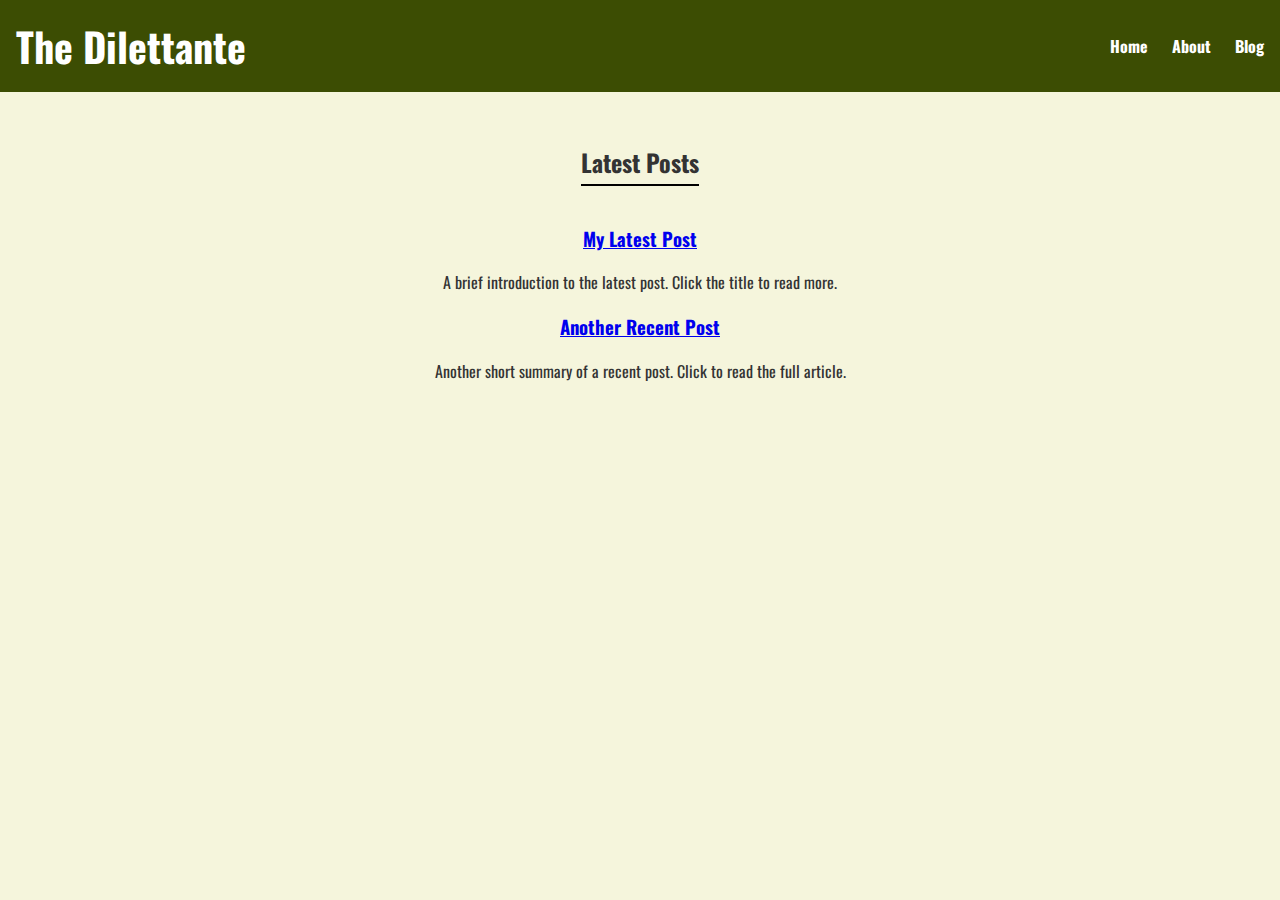
<file: index.html>
<!DOCTYPE html>
<html lang="en">
<head>
    <meta charset="UTF-8">
    <meta name="viewport" content="width=device-width, initial-scale=1.0">
    <title>The Dilettante</title>
    <link rel="stylesheet" href="https://fonts.googleapis.com/css2?family=Oswald:wght@700&display=swap">
    <link rel="stylesheet" href="assets/styles.css">
    <style>
      body {
        font-family: "Oswald", serif;
      }
      .latest-posts {
            text-align: center;
            margin: 0 auto;
            max-width: 800px;
        }

      .latest-posts-title {
            display: inline-block;
            border-bottom: 2px solid #000;
            padding-bottom: 4px;
        }
    </style>

</head>
<body>
    <header>
        <div class="title">The Dilettante</div>
        <nav>
          <ul class="nav-links">
            <li><a href="index.html">Home</a></li>
            <li><a href="pages/about.html">About</a></li>
            <li><a href="pages/blog.html">Blog</a></li>
          </ul>
          <div class="menu-icon" onclick="toggleMenu()">☰</div>
        </nav>
    </header>

    <main>
      <section class="latest-posts">
        <h2 class="latest-posts-title">Latest Posts</h2>
        <div class="latest-posts">
          <article>
              <h3><a href="blog.html#post1">My Latest Post</a></h3>
              <p>A brief introduction to the latest post. Click the title to read more.</p>
          </article>
        </div>  
        <article>
            <h3><a href="blog.html#post2">Another Recent Post</a></h3>
            <p>Another short summary of a recent post. Click to read the full article.</p>
        </article>
    </section>
    </main>

    <script>
      function toggleMenu() {
        const navLinks = document.querySelector('.nav-links');
        navLinks.classList.toggle('active');
      }
    </script>
</body>
</html>
</file>
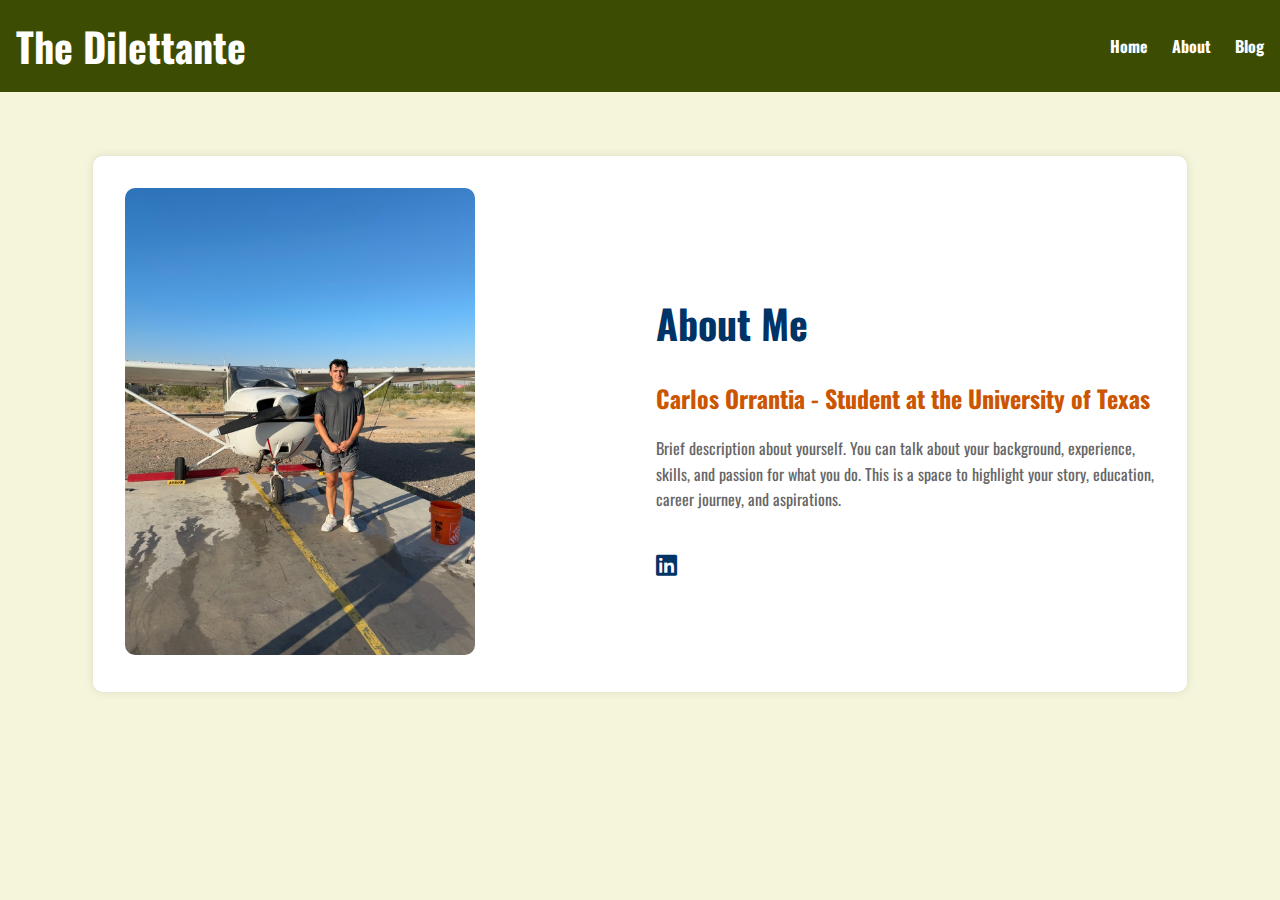
<file: pages/about.html>
<!DOCTYPE html>
<html lang="en">
<head>
    <meta charset="UTF-8">
    <meta name="viewport" content="width=device-width, initial-scale=1.0">
    <title>About Me - The Dilettante</title>
    <link rel="stylesheet" href="../assets/styles.css">
    <link rel="stylesheet" href="https://cdnjs.cloudflare.com/ajax/libs/font-awesome/6.0.0/css/all.min.css">
    <link rel="stylesheet" href="https://fonts.googleapis.com/css2?family=Oswald:wght@700&display=swap">
    <style>
      body {
        font-family: "Oswald", serif;
      }
    </style>
</head>
<body>
    <header>
        <div class="title">The Dilettante</div>
        <nav>
          <ul class="nav-links">
            <li><a href="../index.html">Home</a></li>
            <li><a href="about.html" class="active">About</a></li>
            <li><a href="../blog.html">Blog</a></li>
          </ul>
          <div class="menu-icon" onclick="toggleMenu()">☰</div>
        </nav>
    </header>

    <main>
      <section class="about-section">
        <!-- Profile Picture Section -->
        <div class="about-image">
          <img src="../assets/carlos.jpg" alt="Carlos Orrantia" class="profile-pic">
        </div>

        <!-- About Text Section -->
        <div class="about-text">
          <h1>About Me</h1>
          <h2>Carlos Orrantia - Student at the University of Texas</h2>
          <p>
            Brief description about yourself. You can talk about your background, experience, skills, and passion for what you do. This is a space to highlight your story, education, career journey, and aspirations. 
          </p>
          <!-- Social Links -->
          <div class="social-icons">
            <a href="https://www.linkedin.com/in/carlos-orrantia-3855552a2/" target="_blank">
              <i class="fab fa-linkedin"></i>
            </a>
          </div>
        </div>
      </section>
    </main>
    <script>
      function toggleMenu() {
        const navLinks = document.querySelector('.nav-links');
        navLinks.classList.toggle('active');
      }
    </script>
</body>
</html>
</file>
<file: assets/styles.css>
/* Global styles */
*,
*::before,
*::after {
  box-sizing: border-box; /* Universal box-sizing for better alignment */
}

html, body {
  font-family: 'Oswald', sans-serif;
  margin: 0;
  padding: 0;
  background-color: #f5f5dc;
  color: #333;
  height: 100%;
}

body {
  display: flex;
  flex-direction: column;
  min-height: 100vh; /* Full viewport height */
  overflow-x: hidden;
}

/* Header styling */
header {
  display: flex;
  justify-content: space-between;
  align-items: center;
  padding: 1rem;
  background-color: #3c4d03;
  color: #fff;
  position: relative;
  z-index: 10;
  width: 100%;
  box-sizing: border-box;
  top: 0;
  position: sticky;
}

.title {
  font-size: 2.5rem;
  font-weight: bold;
}

/* Navigation styles */
.nav-links {
  display: flex;
  list-style: none;
}

.nav-links li {
  margin-left: 1.5rem;
}

.nav-links a {
  text-decoration: none;
  color: #fff; /* White text for navigation links */
  font-weight: bold;
  transition: color 0.3s ease; /* Smooth transition for hover */
}

.nav-links a:hover {
  color: #ddd; /* Lighter color on hover */
}

.active {
  color: #FFD700; /* Optional: Highlight the active page link */
}

/* Mobile Menu Icon */
.menu-icon {
  display: none;
  font-size: 2rem;
  cursor: pointer;
  z-index: 20;
}

/* Main section for content */
main {
  flex-grow: 1; /* Ensure main content fills available space */
  padding: 2rem;
  width: 100%;
  background-color: #f5f5dc;
  box-shadow: 0px 0px 10px rgba(0, 0, 0, 0.1);
}

/* About page specific styles */
.about-section {
  display: flex;
  justify-content: space-between;
  align-items: center;
  padding: 2rem;
  background-color: white;
  box-shadow: 0px 0px 10px rgba(0, 0, 0, 0.1);
  max-width: 90%;
  width: 100%;
  margin: 2rem auto;
  border-radius: 10px;
  overflow: hidden;
}

.about-image {
  margin-right: 2rem; /* Add space between the image and the text */
  flex: 1;
}

.about-text {
  max-width: 600px;
  flex: 1;
}

.about-text h1 {
  font-size: 2.5rem;
  color: #003366; /* Navy Blue */
}

.about-text h2 {
  color: #cc5500; /* Burnt Orange */
  margin-top: 0.5rem;
  font-size: 1.5rem;
}

.about-text p {
  font-size: 1rem;
  color: #666;
  line-height: 1.6;
  margin-top: 1rem;
}

.social-icons {
  margin-top: 2rem;
}

.social-icons a {
  margin-right: 15px;
  font-size: 1.5rem;
  text-decoration: none;
  color: #003366; /* Navy Blue */
  transition: color 0.3s;
}

.social-icons a:hover {
  color: #cc5500; /* Burnt Orange hover */
}

.profile-pic {
  width: 100%;
  max-width: 350px;
  height: auto;
  border-radius: 10px;
}

/* Footer styling */
footer {
  text-align: center;
  padding: 1rem;
  background-color: #cc5500;
  color: white;
  position: fixed;
  bottom: 0;
  width: 100%;
  margin-top: auto;
}

/* Responsive styles */
@media (max-width: 768px) {
  .nav-links {
    display: none; /* Hide navigation links on small screens */
    flex-direction: column;
    background-color: #ffffff; /* Same as header color */
    position: absolute;
    top: 60px; /* Adjust based on header height */
    left: 0;
    width: 100%;
    padding: 1rem;
    z-index: 15; /* Ensure the dropdown is above other elements */
    box-shadow: 0px 4px 8px rgba(0, 0, 0, 0.1); /* Adds a shadow for dropdown */
  }

  .nav-links a {
    color:#003366;
  }

  .nav-links.active {
    display: flex;
  }

  .menu-icon {
    display: block; /* Show mobile menu icon */
    margin-right: 1rem;
  }

  header {
    width: 100%;
    flex-direction: row;
    justify-content: space-between;
    align-items: center;
    padding: 1rem;
    box-sizing: border-box;
    background-color: #3c4d03;
  }

  main {
    padding: 1rem;
    max-width: 100%;
    display: flex;
    flex-direction: column;
    align-items: center;
  }

  .title {
    font-size: 1.25rem;
    flex-grow: 1;
    margin-left: 1rem;
  }

  article h3 {
    font-size: 1.1rem;
  }

  .about-section {
    flex-direction: column;
    max-width: 90%;
    width: 100%;
    margin: 1rem auto;
  }

  .about-image {
    margin-right: 0;
    margin-bottom: 1rem;
    max-width: 100%;
  }

  .about-text {
    max-width: 100%;
    text-align: center;
    padding: 0 1rem;
  }
}

@media (max-width: 480px) {
  .title {
    font-size: 1rem;
  }

  .nav-links li {
    margin: 0.5rem 0;
  }
}

/* Styles for larger screens */
@media (min-width: 769px) {
  .nav-links {
    display: flex; /* Show links by default on larger screens */
    background-color: transparent; /* Make sure it's transparent on larger screens */
    position: relative; /* Reset position */
    box-shadow: none; /* Remove shadow */
  }

  .menu-icon {
    display: none; /* Hide the menu icon on larger screens */
  }
}
</file>
